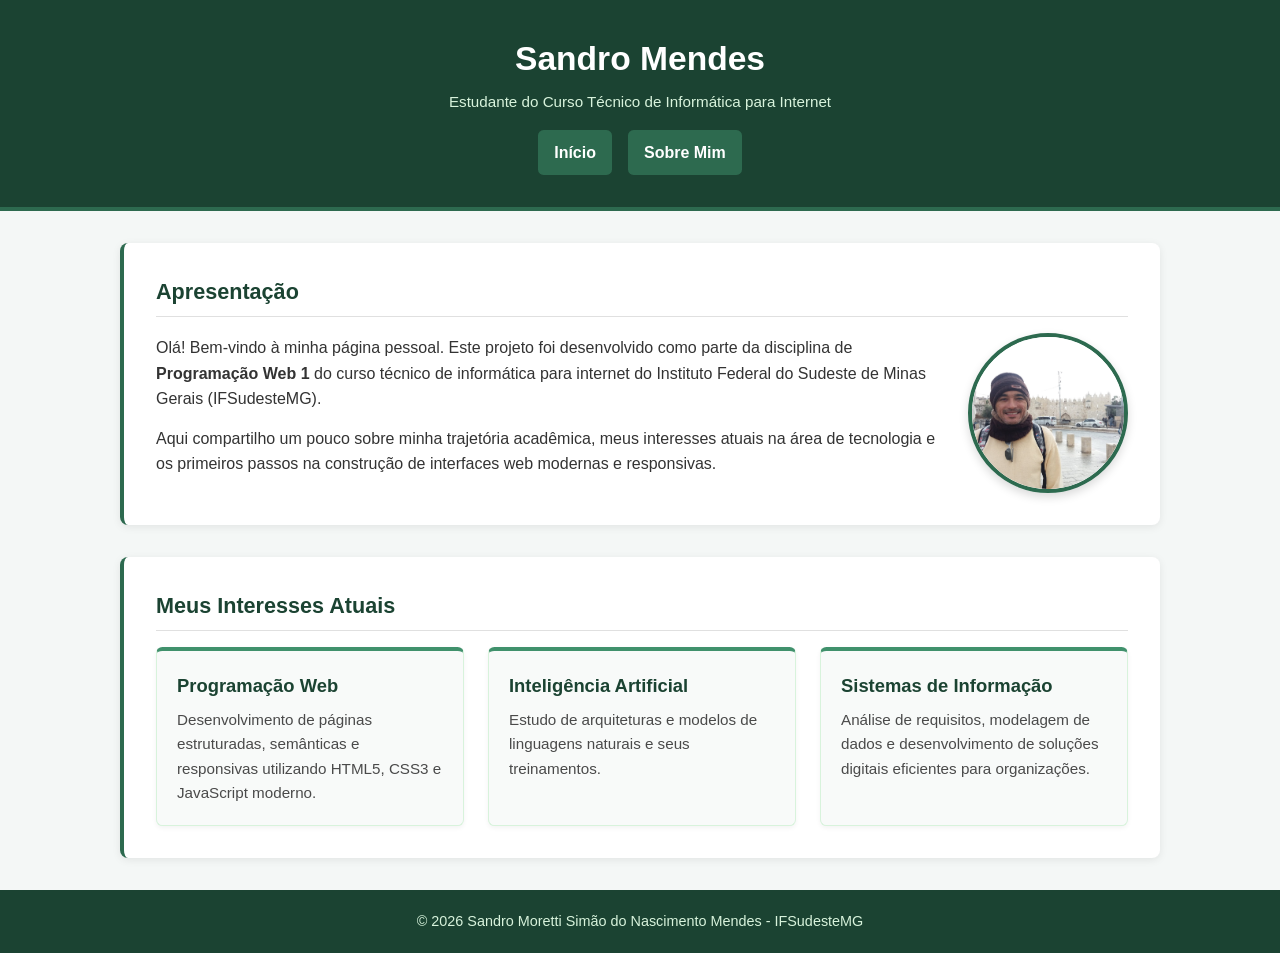
<file: index.html>
<!DOCTYPE html>
<html lang="pt-BR">
<head>
    <meta charset="UTF-8">
    <meta name="viewport" content="width=device-width, initial-scale=1.0">
    <title>Sandro Mendes - Página Pessoal</title>
    <link rel="stylesheet" href="style.css">
</head>
<body>

    <header>
        <h1>Sandro Mendes</h1>
        <p class="subtitulo">Estudante do Curso Técnico de Informática para Internet</p>
        <nav>
            <a href="index.html">Início</a>
            <a href="sobre.html">Sobre Mim</a>
        </nav>
    </header>

    <main>
        <section id="apresentacao">
            <h2>Apresentação</h2>
            <div class="apresentacao-conteudo">
                <div class="apresentacao-texto">
                    <p>Olá! Bem-vindo à minha página pessoal. Este projeto foi desenvolvido como parte da disciplina de <strong>Programação Web 1</strong> do curso técnico de informática para internet do Instituto Federal do Sudeste de Minas Gerais (IFSudesteMG).</p>
                    <p>Aqui compartilho um pouco sobre minha trajetória acadêmica, meus interesses atuais na área de tecnologia e os primeiros passos na construção de interfaces web modernas e responsivas.</p>
                </div>
                <img src="foto.jpg" alt="Foto de perfil de Sandro Mendes" class="foto-perfil">
            </div>
        </section>

        <section id="interesses">
            <h2>Meus Interesses Atuais</h2>
            <div class="cards-container">
                <article class="card">
                    <h3>Programação Web</h3>
                    <p>Desenvolvimento de páginas estruturadas, semânticas e responsivas utilizando HTML5, CSS3 e JavaScript moderno.</p>
                </article>

                <article class="card">
                    <h3>Inteligência Artificial</h3>
                    <p>Estudo de arquiteturas e modelos de linguagens naturais e seus treinamentos.</p>
                </article>

                <article class="card">
                    <h3>Sistemas de Informação</h3>
                    <p>Análise de requisitos, modelagem de dados e desenvolvimento de soluções digitais eficientes para organizações.</p>
                </article>
            </div>
        </section>
    </main>

    <footer>
        <p>&copy; 2026 Sandro Moretti Simão do Nascimento Mendes - IFSudesteMG</p>
    </footer>

</body>
</html>
</file>
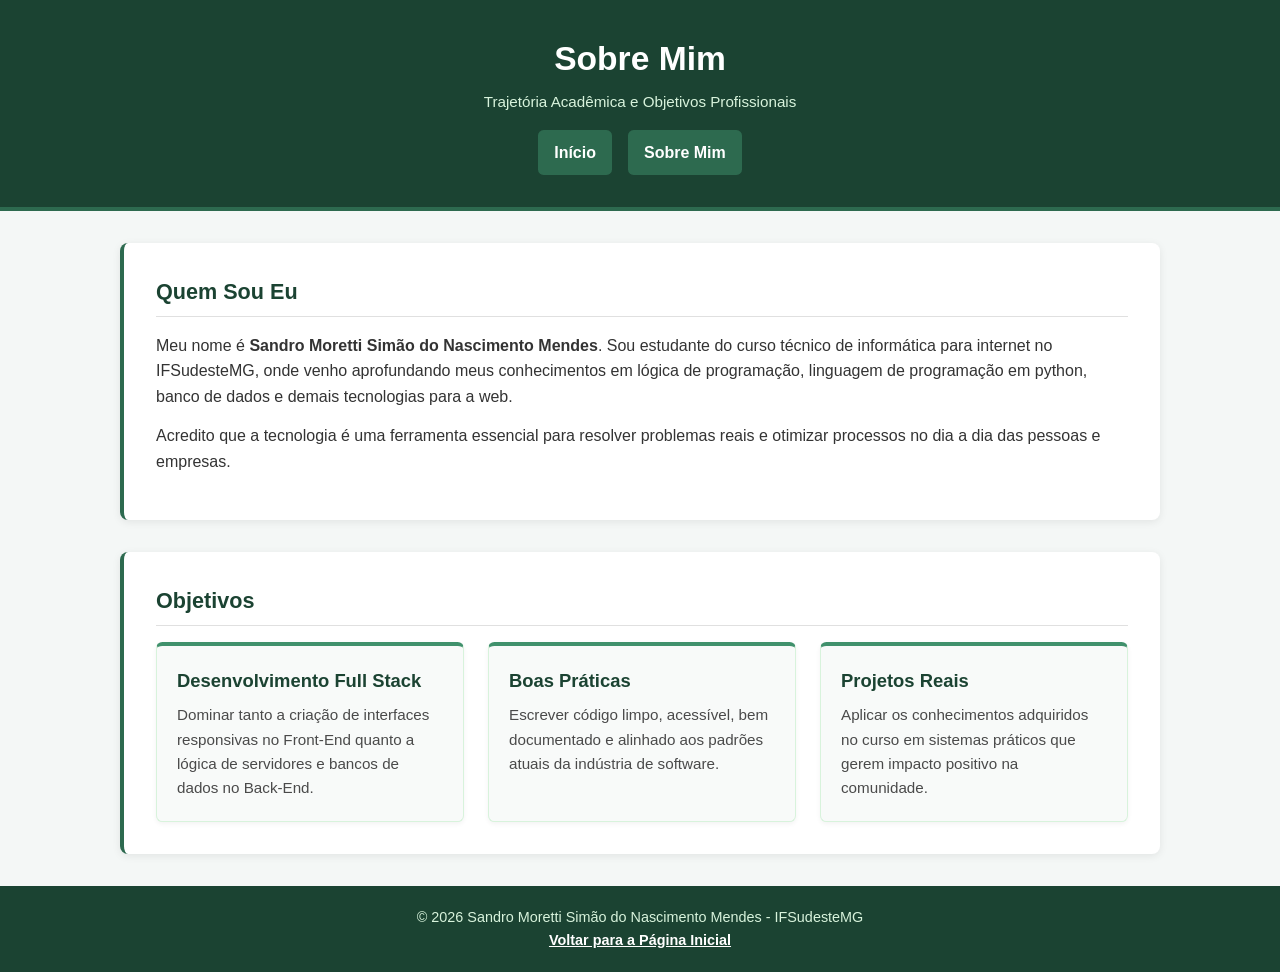
<file: sobre.html>
<!DOCTYPE html>
<html lang="pt-BR">
<head>
    <meta charset="UTF-8">
    <meta name="viewport" content="width=device-width, initial-scale=1.0">
    <title>Sobre Mim - Sandro Mendes</title>
    <link rel="stylesheet" href="style.css">
</head>
<body>

    <header>
        <h1>Sobre Mim</h1>
        <p class="subtitulo">Trajetória Acadêmica e Objetivos Profissionais</p>
        <nav>
            <a href="index.html">Início</a>
            <a href="sobre.html">Sobre Mim</a>
        </nav>
    </header>

    <main>
        <section id="quem-sou">
            <h2>Quem Sou Eu</h2>
            <p>Meu nome é <strong>Sandro Moretti Simão do Nascimento Mendes</strong>. Sou estudante do curso técnico de informática para internet no IFSudesteMG, onde venho aprofundando meus conhecimentos em lógica de programação, linguagem de programação em python, banco de dados e demais tecnologias para a web.</p>
            <p>Acredito que a tecnologia é uma ferramenta essencial para resolver problemas reais e otimizar processos no dia a dia das pessoas e empresas.</p>
        </section>

        <section id="objetivos">
            <h2>Objetivos</h2>
            <div class="cards-container">
                <article class="card">
                    <h3>Desenvolvimento Full Stack</h3>
                    <p>Dominar tanto a criação de interfaces responsivas no Front-End quanto a lógica de servidores e bancos de dados no Back-End.</p>
                </article>

                <article class="card">
                    <h3>Boas Práticas</h3>
                    <p>Escrever código limpo, acessível, bem documentado e alinhado aos padrões atuais da indústria de software.</p>
                </article>

                <article class="card">
                    <h3>Projetos Reais</h3>
                    <p>Aplicar os conhecimentos adquiridos no curso em sistemas práticos que gerem impacto positivo na comunidade.</p>
                </article>
            </div>
        </section>
    </main>

    <footer>
        <p>&copy; 2026 Sandro Moretti Simão do Nascimento Mendes - IFSudesteMG</p>
        <p><a href="index.html">Voltar para a Página Inicial</a></p>
    </footer>

</body>
</html>
</file>
<file: style.css>
/* ==========================================================
   1. RESET E PREPARAÇÃO DA PÁGINA (MOBILE-FIRST)
   ========================================================== */
* {
    box-sizing: border-box;
    margin: 0;
    padding: 0;
}

body {
    font-family: 'Segoe UI', Tahoma, Geneva, Verdana, sans-serif;
    line-height: 1.6;
    background-color: #f4f7f6;
    color: #333333;
    overflow-x: hidden;
}

img {
    max-width: 100%;
    height: auto;
    display: block;
}

/* ==========================================================
   2. CABEÇALHO E NAVEGAÇÃO (BASE: SMARTPHONES < 768px)
   ========================================================== */
header {
    background-color: #1b4332;
    color: #ffffff;
    text-align: center;
    padding: 1.5rem 1rem;
    border-bottom: 0.25rem solid #2d6a4f;
}

header h1 {
    font-size: 1.75rem;
    margin-bottom: 0.25rem;
}

header .subtitulo {
    font-size: 0.95rem;
    color: #d8f3dc;
    margin-bottom: 1rem;
}

nav {
    display: flex;
    flex-direction: column;
    gap: 0.5rem;
    max-width: 20rem;
    margin: 0 auto;
}

nav a {
    color: #ffffff;
    text-decoration: none;
    background-color: #2d6a4f;
    padding: 0.6rem 1rem;
    border-radius: 0.35rem;
    font-weight: 600;
    transition: background-color 0.3s ease;
}

nav a:hover {
    background-color: #40916c;
}

/* ==========================================================
   3. CONTEÚDO PRINCIPAL E SEÇÕES
   ========================================================== */
main {
    width: 92%;
    max-width: 65rem;
    margin: 1.5rem auto;
    display: flex;
    flex-direction: column;
    gap: 1.5rem;
}

section {
    background-color: #ffffff;
    padding: 1.5rem;
    border-radius: 0.5rem;
    box-shadow: 0 0.125rem 0.5rem rgba(0, 0, 0, 0.08);
    border-left: 0.3rem solid #2d6a4f;
}

section h2 {
    color: #1b4332;
    font-size: 1.35rem;
    margin-bottom: 1rem;
    padding-bottom: 0.4rem;
    border-bottom: 0.1rem solid #e0e0e0;
}

section p {
    margin-bottom: 0.85rem;
    font-size: 1rem;
}

/* Área de Apresentação */
.apresentacao-conteudo {
    display: flex;
    flex-direction: column;
    align-items: center;
    gap: 1.25rem;
}

.foto-perfil {
    width: 10rem;
    max-width: 100%;
    height: auto;
    aspect-ratio: 1 / 1;
    object-fit: cover;
    border-radius: 50%;
    border: 0.25rem solid #2d6a4f;
    box-shadow: 0 0.25rem 0.6rem rgba(0, 0, 0, 0.15);
}

/* ==========================================================
   4. CARTÕES RESPONSIVOS (1 POR LINHA NO CELULAR)
   ========================================================== */
.cards-container {
    display: grid;
    grid-template-columns: 1fr;
    gap: 1rem;
    margin-top: 0.5rem;
}

.card {
    background-color: #f8faf9;
    border: 0.0625rem solid #d8f3dc;
    border-top: 0.25rem solid #40916c;
    border-radius: 0.4rem;
    padding: 1.25rem;
    box-shadow: 0 0.125rem 0.35rem rgba(0, 0, 0, 0.05);
    transition: transform 0.2s ease, box-shadow 0.2s ease;
}

.card:hover {
    transform: translateY(-0.2rem);
    box-shadow: 0 0.35rem 0.75rem rgba(0, 0, 0, 0.1);
}

.card h3 {
    color: #1b4332;
    font-size: 1.15rem;
    margin-bottom: 0.5rem;
}

.card p {
    font-size: 0.95rem;
    color: #4a4a4a;
    margin-bottom: 0;
}

/* ==========================================================
   5. RODAPÉ
   ========================================================== */
footer {
    background-color: #1b4332;
    color: #d8f3dc;
    text-align: center;
    padding: 1.25rem 1rem;
    margin-top: 2rem;
    font-size: 0.9rem;
}

footer a {
    color: #ffffff;
    font-weight: bold;
    text-decoration: underline;
}

/* ==========================================================
   6. MEDIA QUERIES: TABLETS (768px a 1023px)
   ========================================================== */
@media (min-width: 768px) {
    header h1 {
        font-size: 2.1rem;
    }

    nav {
        flex-direction: row;
        justify-content: center;
        max-width: none;
        gap: 1rem;
    }

    .apresentacao-conteudo {
        flex-direction: row;
        align-items: center;
        justify-content: space-between;
        gap: 2rem;
    }

    .apresentacao-texto {
        flex: 1;
    }

    /* Exibir 2 cartões por linha em tablets */
    .cards-container {
        grid-template-columns: repeat(2, 1fr);
        gap: 1.25rem;
    }
}

/* ==========================================================
   7. MEDIA QUERIES: DESKTOPS E TELAS GRANDES (>= 1024px)
   ========================================================== */
@media (min-width: 1024px) {
    header {
        padding: 2rem 1rem;
    }

    main {
        margin: 2rem auto;
        gap: 2rem;
    }

    section {
        padding: 2rem;
    }

    /* Exibir 3 ou mais cartões por linha em telas grandes */
    .cards-container {
        grid-template-columns: repeat(3, 1fr);
        gap: 1.5rem;
    }
}
</file>
